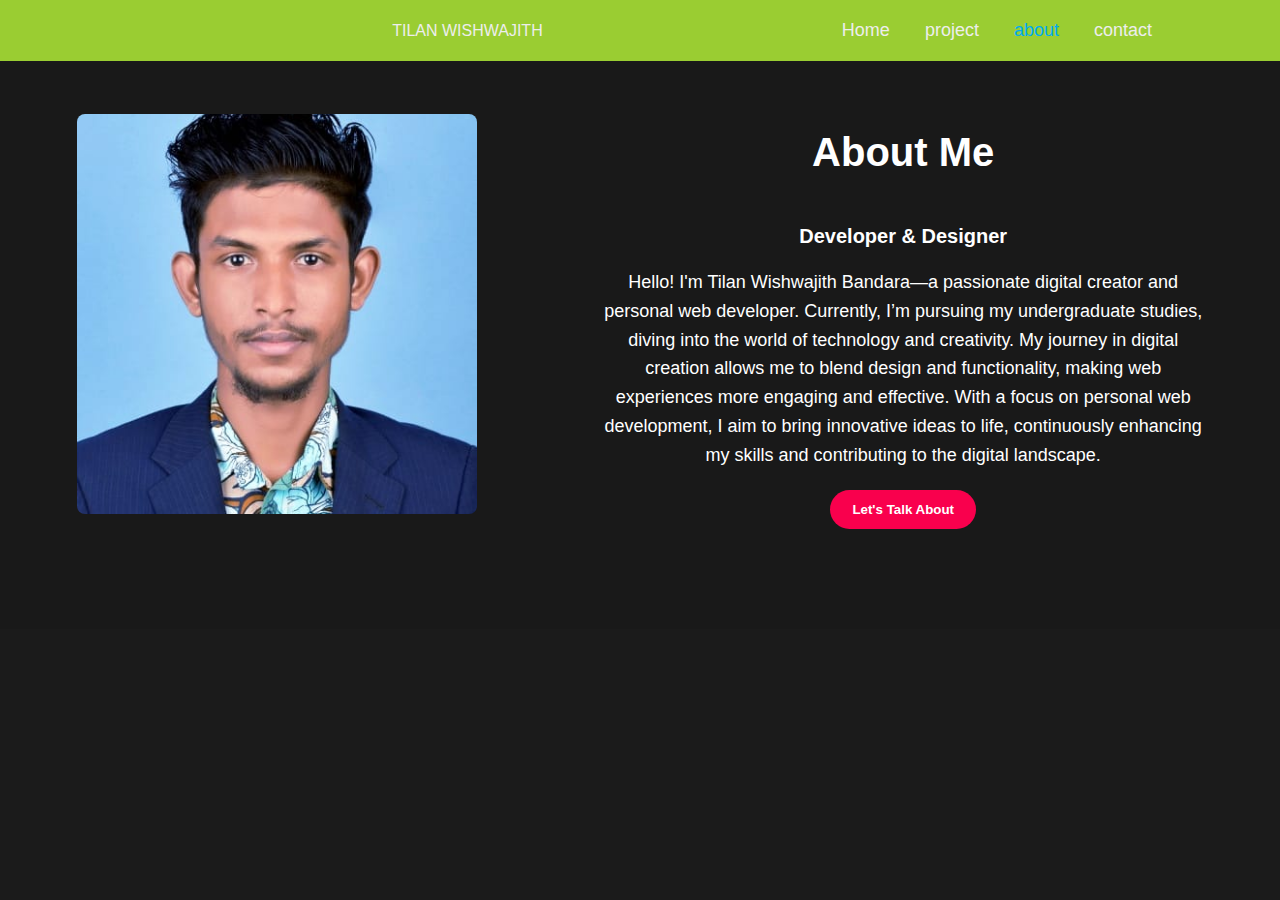
<file: about.html>
<!DOCTYPE html>
<html lang="en">
<head>
    <meta charset="UTF-8">
    <meta name="viewport" content="width=device-width, initial-scale=1.0">
    <title>Personal Portfolio</title>
    <link rel="stylesheet" href="style.css">
   
    
</head>
<body>
   <!-- Header Section -->
   <header class="header">
      <a href="#" class="logo"></a>TILAN WISHWAJITH</a>
      <nav class="navbar">
         <ul>
            <li><a href="index.html" =">Home</a></li>
            <li><a href="project.html">project</a></li>
            <li><a href="about.html"class="active">about</a></li>
            <li><a href="contact.html">contact</a></li>
         </ul>
      </nav>
   </header>

    <section class="about">
        <div class="main">
            <img src="protfolioimage.jpg" alt="">
            <div class="about-text">
                <h2> About Me</h2>
                <h5>Developer & Designer</h5>
                <p>Hello! I'm Tilan Wishwajith Bandara—a passionate digital creator and personal web developer. Currently, I’m pursuing my undergraduate studies, diving into the world of technology and creativity. My journey in digital creation allows me to blend design and functionality, making web experiences more engaging and effective. With a focus on personal web development, I aim to bring innovative ideas to life, continuously enhancing my skills and contributing to the digital landscape.</p>
                <button type="button">Let's Talk About</button>
            </div>
        </div>
    </section>
   

</body>
</html>
</file>
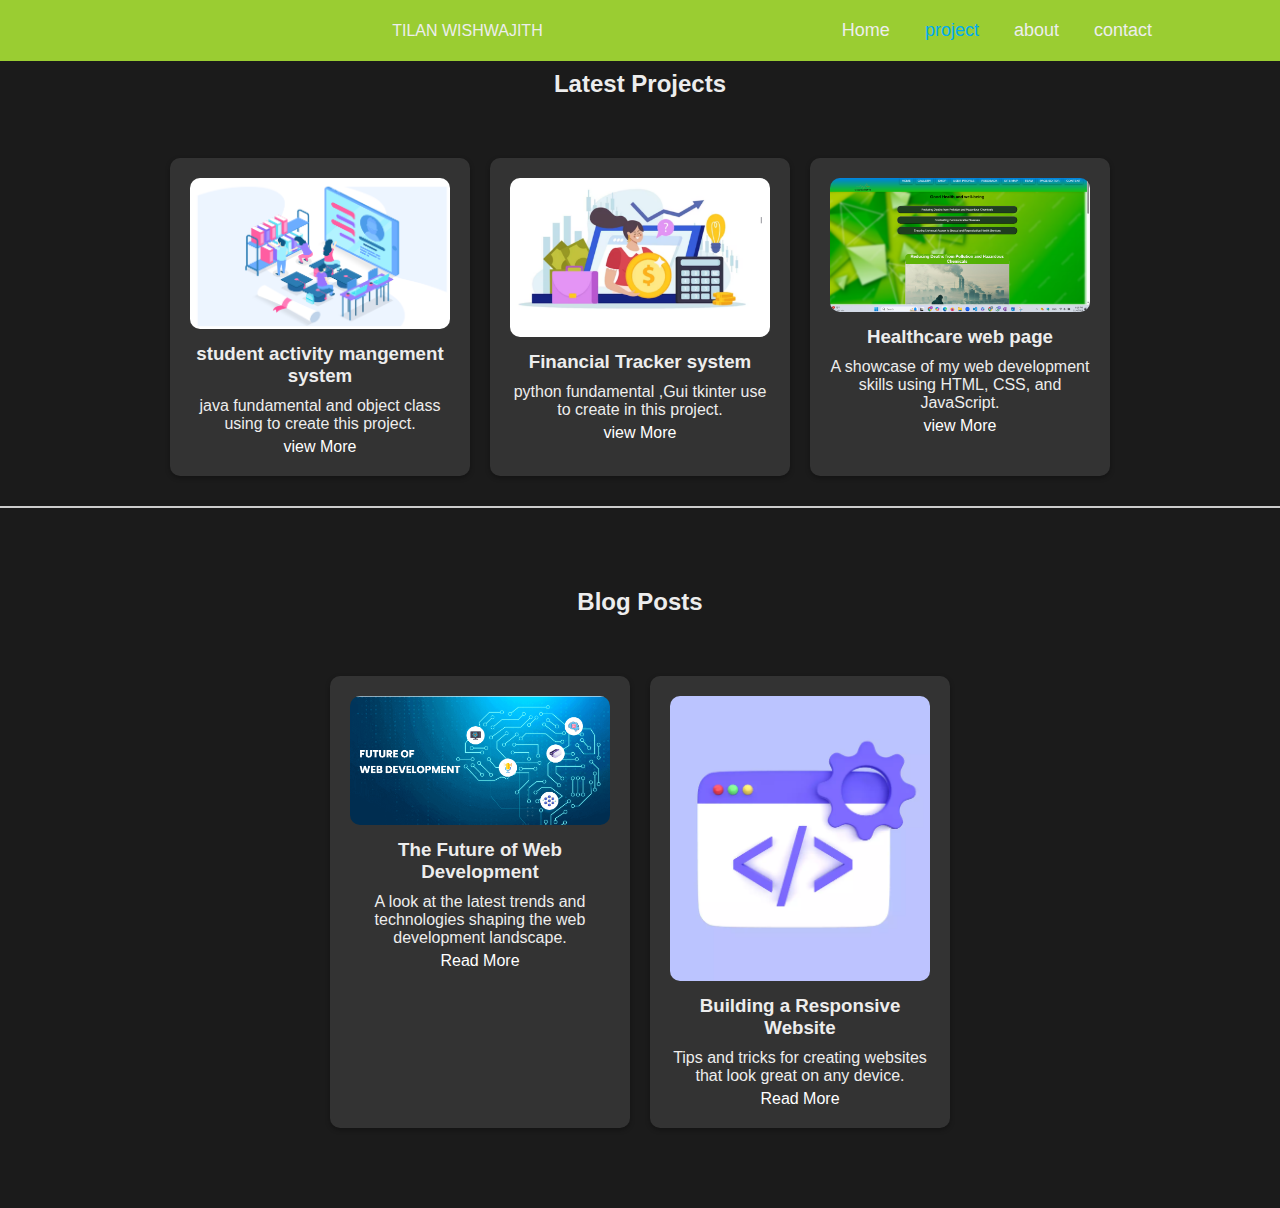
<file: project.html>
<!DOCTYPE html>
<html lang="en">
<head>
    <meta charset="UTF-8">
    <meta name="viewport" content="width=device-width, initial-scale=1.0">
    <title>Personal Portfolio</title>
    <link rel="stylesheet" href="style.css">
   
    
</head>
<body>
   <!-- Header Section -->
   <header class="header">
      <a href="#" class="logo"></a>TILAN WISHWAJITH</a>
      <nav class="navbar">
         <ul>
            <li><a href="index.html" >Home</a></li>
            <li><a href="project.html"class="active">project</a></li>
            <li><a href="about.html">about</a></li>
            <li><a href="contact.html">contact</a></li>
         </ul>
      </nav>
     
   </header>


    <section class="latest-projects">
        <h2>Latest Projects</h2>
        <div class="project-container">
            <div class="project-card">
                <img src="studentmanagement system.png" alt="">
                <h3>student activity mangement system</h3>
                <p>java fundamental and object class using to create this project.</p>
                <a href="https://github.com/Tilanwishwajith-ai/project1">view More</a>

               
            </div>
            <div class="project-card">
                <img src="financial tracker.png" alt="Portfolio Website">
                <h3>Financial Tracker system</h3>
                <p>python fundamental ,Gui tkinter use to create in this project.</p>
                <a href="https://github.com/Tilanwishwajith-ai/project1">view More</a>
              
            </div>
            <div class="project-card">
                <img src="health.png" alt="">
                <h3>Healthcare web page</h3>
                <p>A showcase of my web development skills using HTML, CSS, and JavaScript.</p>
                <a href="https://github.com/SenumiUwU/senumicwiit.github.io">view More</a>
               
            </div>
        </div>
    </section>

    <section class="blog-posts">
        <h2>Blog Posts</h2>
        <div class="blog-post-container">
            <div class="blog-post-card">
                <img src="design.png" alt="The Future of Web Development">
                <h3>The Future of Web Development</h3>
                <p>A look at the latest trends and technologies shaping the web development landscape.</p>
                <a href="https://blog.flutter.wtf/the-future-of-web-development/">Read More</a>
            </div>
            <div class="blog-post-card">
                <img src="web.png" alt="Building a Responsive Website">
                <h3>Building a Responsive Website</h3>
                <p>Tips and tricks for creating websites that look great on any device.</p>
                <a href="https://www.browserstack.com/guide/how-to-create-responsive-website">Read More</a>
            </div>
        </div>
    </section>

</body>
</html>
</file>
<file: style.css>
* {
    margin: 0;
    padding: 0;
    box-sizing: border-box;
    font-family: "Poppins", sans-serif;
}

body {
    background-color: #1b1b1b;
    color: #ededed;
}

/* Header Styling */
.header {
    position: fixed;
    top: 0;
    left: 0;
    width: 100%;
    padding: 20px 10%;
    background: yellowgreen;
    display: flex;
    justify-content: space-between;
    align-items: center;
    z-index: 100;
}

.logo {
    font-size: 25px;
    color: #ededed;
    text-decoration: none;
    font-weight: 600;
}

.navbar ul {
    list-style: none;
    display: flex;
}

.navbar a {
    color: #ededed;
    text-decoration: none;
    font-size: 18px;
    margin-left: 35px;
    font-weight: 500;
}

.navbar a:hover,
.navbar a.active {
    color: #00abf0;
}



/* Home Section Styling */
.home {
    height: 100vh;
    display: flex;
    align-items: center;
    padding: 0 10%;
    flex-direction: row;
    justify-content: space-between;
}

.home-content {
    max-width: 50%;
}

.home-content h1 {
    font-size: 3em;
    color: #ededed;
}

.home-content h1 span {
    background: linear-gradient(90deg, #ff4500, #ffd700);
    -webkit-background-clip: text;
    background-clip: text;
    -webkit-text-fill-color: transparent;
}

.home-content h3 {
    font-size: 1.8em;
    color: #ff8c00;
    margin: 10px 0;
}

.home-content p {
    font-size: 1em;
    margin: 20px 0;
    color: #ccc;
}

/* Profile Image Styling */
.img-box {
    width: 450px;
    height: 450px;
    overflow: hidden;
    border-radius: 100%;
    box-shadow: 0 4px 8px rgba(0, 0, 0, 0.5);
}

.img-box img {
    width: 100%;
    height: auto;
}

/* Button Styling */
.btn-box .btn {
    background-color: #ff0000;
    color: #ededed;
    padding: 10px 20px;
    border-radius: 5px;
    text-decoration: none;
    margin-right: 10px;
    font-weight: bold;
    transition: background 0.3s;
}

.btn-box .btn:hover {
    background-color: #4800ff;

}

.footer {
    background-color: #333; /* Dark background color */
    color: white; /* White text color */
    text-align: center; /* Center align text */
    padding: 20px; /* Add some padding */
  }
  
  .footer-content {
    max-width: 120px; /* Limit the width of the footer */
    margin: 0 auto; /* Center the footer content */
  }
  
  .social-media {
    list-style-type: none; /* Remove bullets from the list */
    padding: 0; /* Remove default padding */
  }
  
  .social-media li {
    display: inline; /* Display list items inline */
    margin: 0 10px; /* Space between links */
  }
  
.social-media a {
    color: white; /* Link color */
    text-decoration: none; /* Remove underline */
    font-size: 20px; /* Set a specific size for the icons */
}
  
  .social-media a:hover {
    text-decoration: underline; /* Underline on hover */
  }
  

/* About Section Styling */

.about {
    padding: 100px 6%;
    background-color: #191919;
    color: #fff; /* Make text color white to stand out on dark background */
}


.main {
    display: flex;
    align-items: center;
    justify-content: space-between; /* Spreads the text and image */
    gap: 50px;
    max-width: 1200px;
    margin: auto; /* Centers the content */
}

.about-text {
    max-width: 600px; /* Adjusts text area width */
}

.about-text h2 {
    font-size: 40px;
    margin-bottom: 20px;
}

.about-text h5 {
    font-size: 20px;
    margin-bottom: 20px;
}

.about-text p {
    font-size: 18px;
    line-height: 1.6;
    margin-bottom: 20px;
}

button {
    background: #f9004d;
    color: white;
    text-decoration: none;
    border: 2px solid transparent;
    font-weight: bold;
    padding: 10px 20px;
    border-radius: 30px;
    transition: 0.4s;
}

button:hover {
    background: transparent;
    color: #f9004d;
    border: 2px solid #f9004d;
}

.about img {
    height: 400px; /* Set height for consistency */
    width: 400px; /* Set width for consistency */
    object-fit: cover;
    border-radius: 8px; /* Optional: for rounded corners */
}

/* content page start*/
/* Container styling */
.containerpage {
    padding: 80px;
    min-height: 100vh;
    background: #08071d url(developer.png) no-repeat center center/cover;
    display: flex;
    justify-content: center;
    align-items: center;
}

.containerpage form {
    max-width: 90%;
    width: 1000px;
    height: 500px;
    display: flex;
    justify-content: center;
    align-items: center;
    box-shadow: 20px 20px 50px rgba(0, 0, 0, 0.5);
    border-radius: 15px;
    background: rgba(255, 255, 255, 0.204);
    backdrop-filter: blur(10px);
    flex-wrap: wrap;
    padding: 20px;
}

.containerpage form h1 {
    color: #fff;
    font-weight: 500;
    margin-top: 20px;
    width: 100%;
    text-align: center;
}

.containerpage form input {
    width: calc(50% - 10px);
    height: 40px;
    padding-left: 10px;
    margin: 10px 5px;
    border-radius: 5px;
    border: none;
    outline: none;
    background: none;
    text-align: center;
    font-size: 18px;
    font-weight: 500;
    color: #fff;
    border-bottom: 2px solid #fff;
}

.containerpage form input::placeholder {
    color: #ddd;
}

.containerpage form textarea {
    background: none;
    border: none;
    border-bottom: 2px solid #fff;
    color: #fff;
    font-weight: 200;
    font-size: 15px;
    outline: none;
    width: 100%;
    height: 80px;
    margin-top: 20px;
}

textarea::-webkit-scrollbar {
    width: 1em;
}

textarea::-webkit-scrollbar-thumb {
    background-color: rgba(194, 194, 194, 0.713);
}

.containerpage form input[type="submit"] {
    border: none;
    background: #fff;
    border-radius: 5px;
    margin-top: 20px;
    font-weight: 600;
    font-size: 20px;
    color: #333333;
    width: 150px;
    padding: 10px;
    transition: 0.3s;
}

.containerpage form input[type="submit"]:hover {
    opacity: 0.7;
}


  

/*project page strat*/
/* Main content styling */
/* Main container styles */

/* General Section Styling */
section {
    padding: 40px 20px;
    text-align: center;
    margin-bottom: 30px; /* Add spacing between sections */
}

/* Heading Styling */
h2 {
    padding: 30px;
    margin-bottom: 20px;
}

/* Project and Blog Post Containers */
.project-container, .blog-post-container {
    display: flex;
    flex-wrap: wrap;
    justify-content: center;
}

/* Card Styling */
.project-card, .blog-post-card {
    background-color: #333;
    padding: 20px;
    border-radius: 10px;
    box-shadow: 0 2px 5px rgba(0, 0, 0, 0.3);
    width: 300px;
    margin: 10px;
}

/* Image Styling */
.project-card img, .blog-post-card img {
    width: 100%;
    border-radius: 10px;
}

/* Card Text Styling */
.project-card h3, .blog-post-card h3 {
    margin: 10px 0;
}

.project-card p, .blog-post-card p {
    margin: 5px 0;
}

/* Link Styling */
.blog-post-card a, .project-card a {
    color: #fff;
    text-decoration: none;
}

/* Optional: Add a border between sections for clarity */
.latest-projects {
    border-bottom: 2px solid #ccc;
    padding-bottom: 20px;
}

.blog-posts {
    padding-top: 20px;
}
</file>
